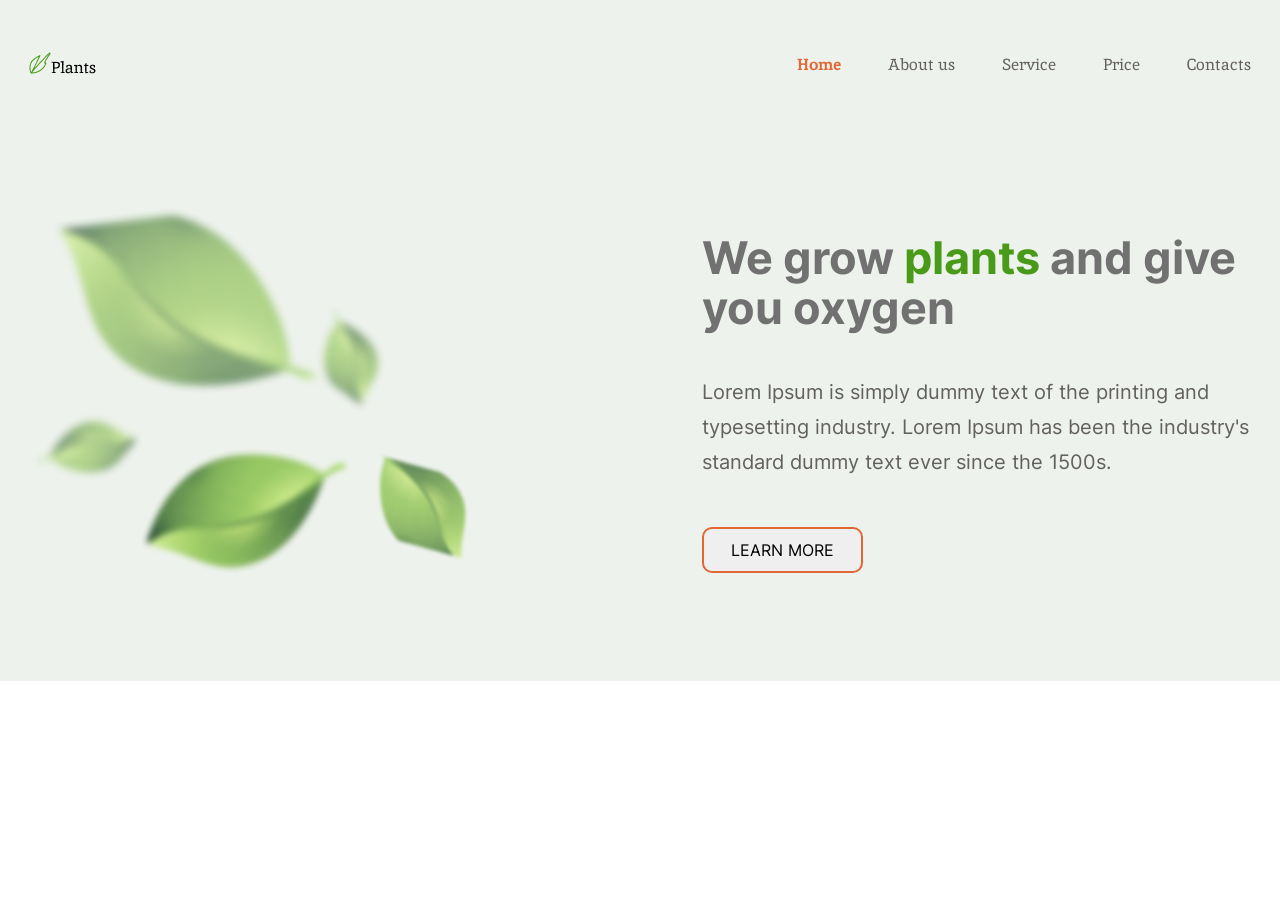
<file: index.html>
<!DOCTYPE html>
<html lang="en">
<head>
    <meta charset="UTF-8">
    <meta http-equiv="X-UA-Compatible" content="IE=edge">
    <meta name="viewport" content="width=device-width, initial-scale=1.0">
    <link rel="stylesheet" href="./css/normalize.css">
    <link rel="stylesheet" href="./css/style.css">
    <title>Plants</title>
</head>
<body>
    <header class="header">
        <div class="wrapper">
            <div class="header__logo">
                <img src="./assets/image/logo.png" alt="Logo">
            </div>
            <div class="nav">
                <ul class="nav__list">
                    <li class="nav__item active">Home</li>
                    <li class="nav__item">About us</li>
                    <li class="nav__item">Service</li>
                    <li class="nav__item">Price</li>
                    <li class="nav__item">Contacts</li>
                </ul>
            </div>
        </div>
    </header>
    <main class="main">
        <section class="welcome">
            <div class="wrapper">
                <div class="welcome__container">
                    <div class="welcome__image">
                        <img src="./assets/image/leafs.png" alt="Leafs">
                    </div>
                    <div class="welcome__content">
                        <div class="welcome__title">We grow <span class="green">plants</span> and give you oxygen</div>
                        <div class="welcome__text">Lorem Ipsum is simply dummy text of the printing and typesetting industry. Lorem Ipsum has been the industry's standard dummy text ever since the 1500s.</div>
                        <button class="btn" type="button">LEARN MORE</button>
                    </div>
                </div>
            </div>
        </section>
    </main>
</body>
</html>
</file>
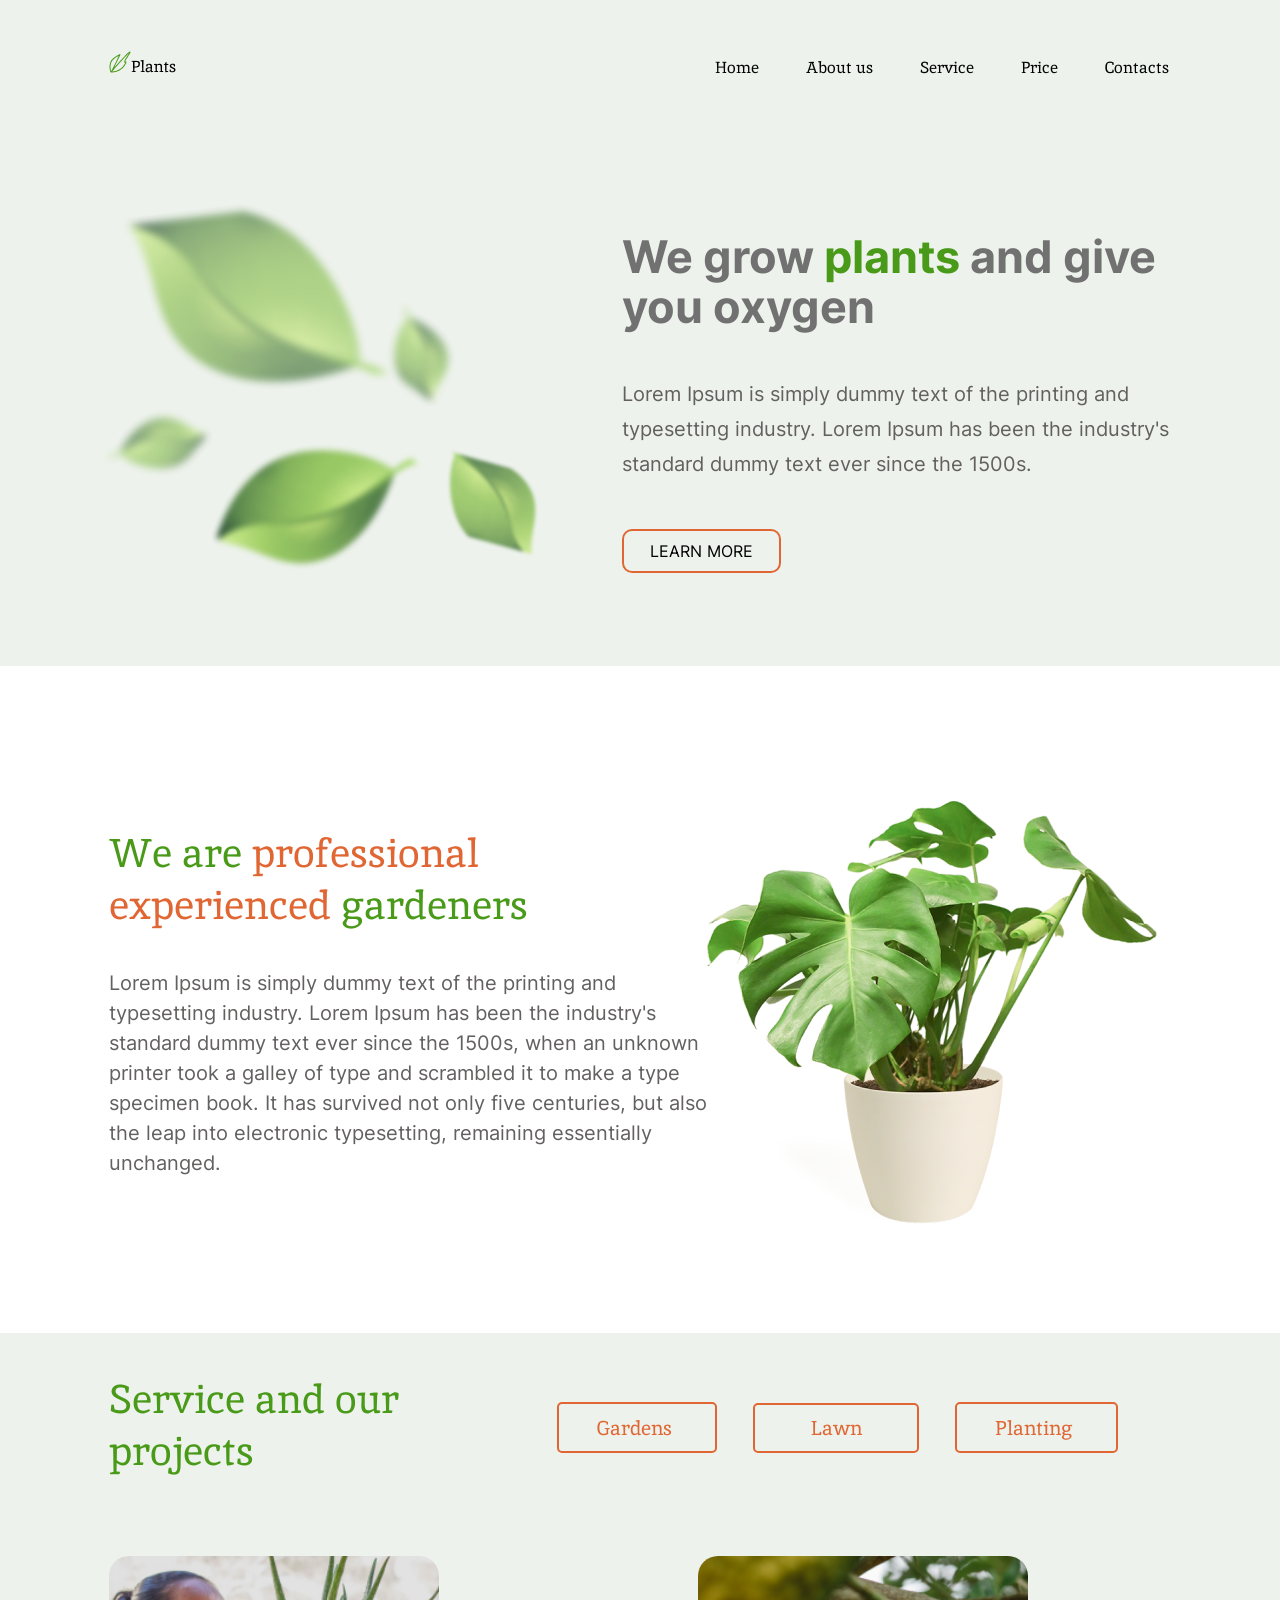
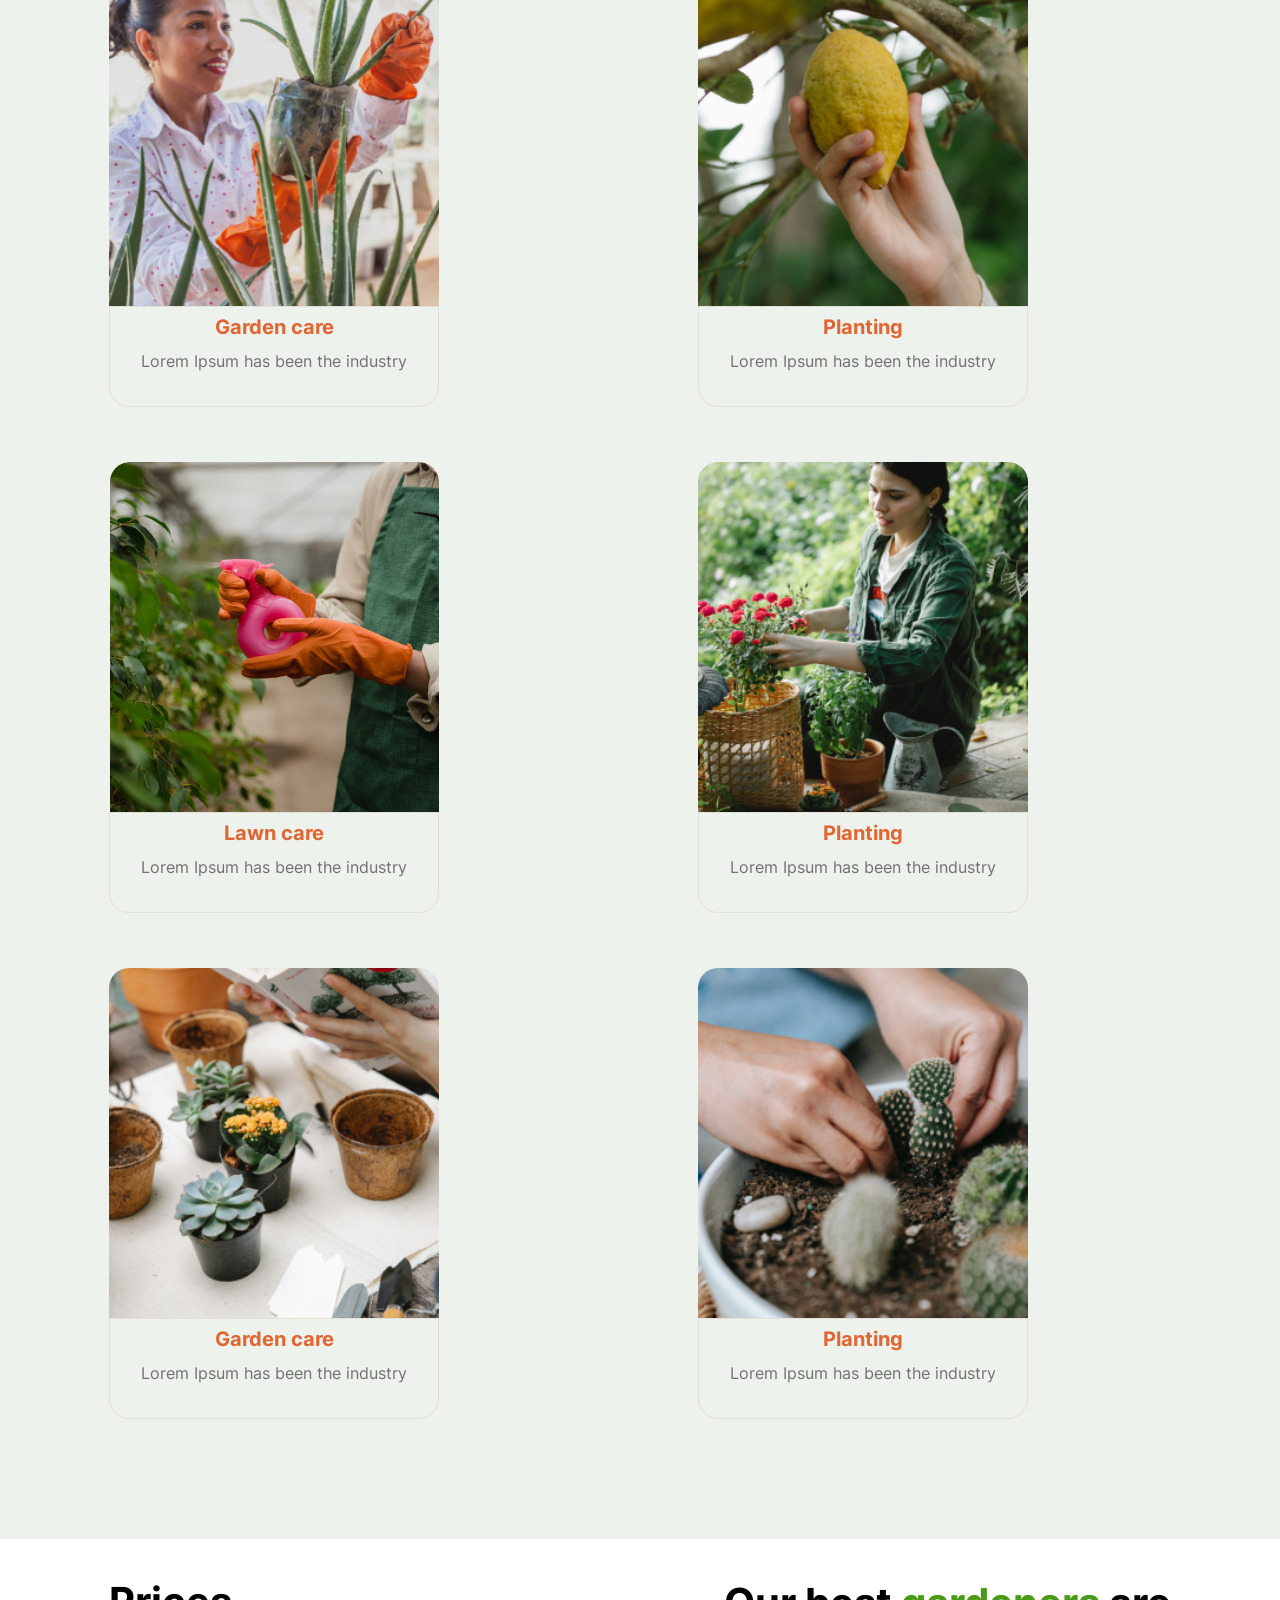
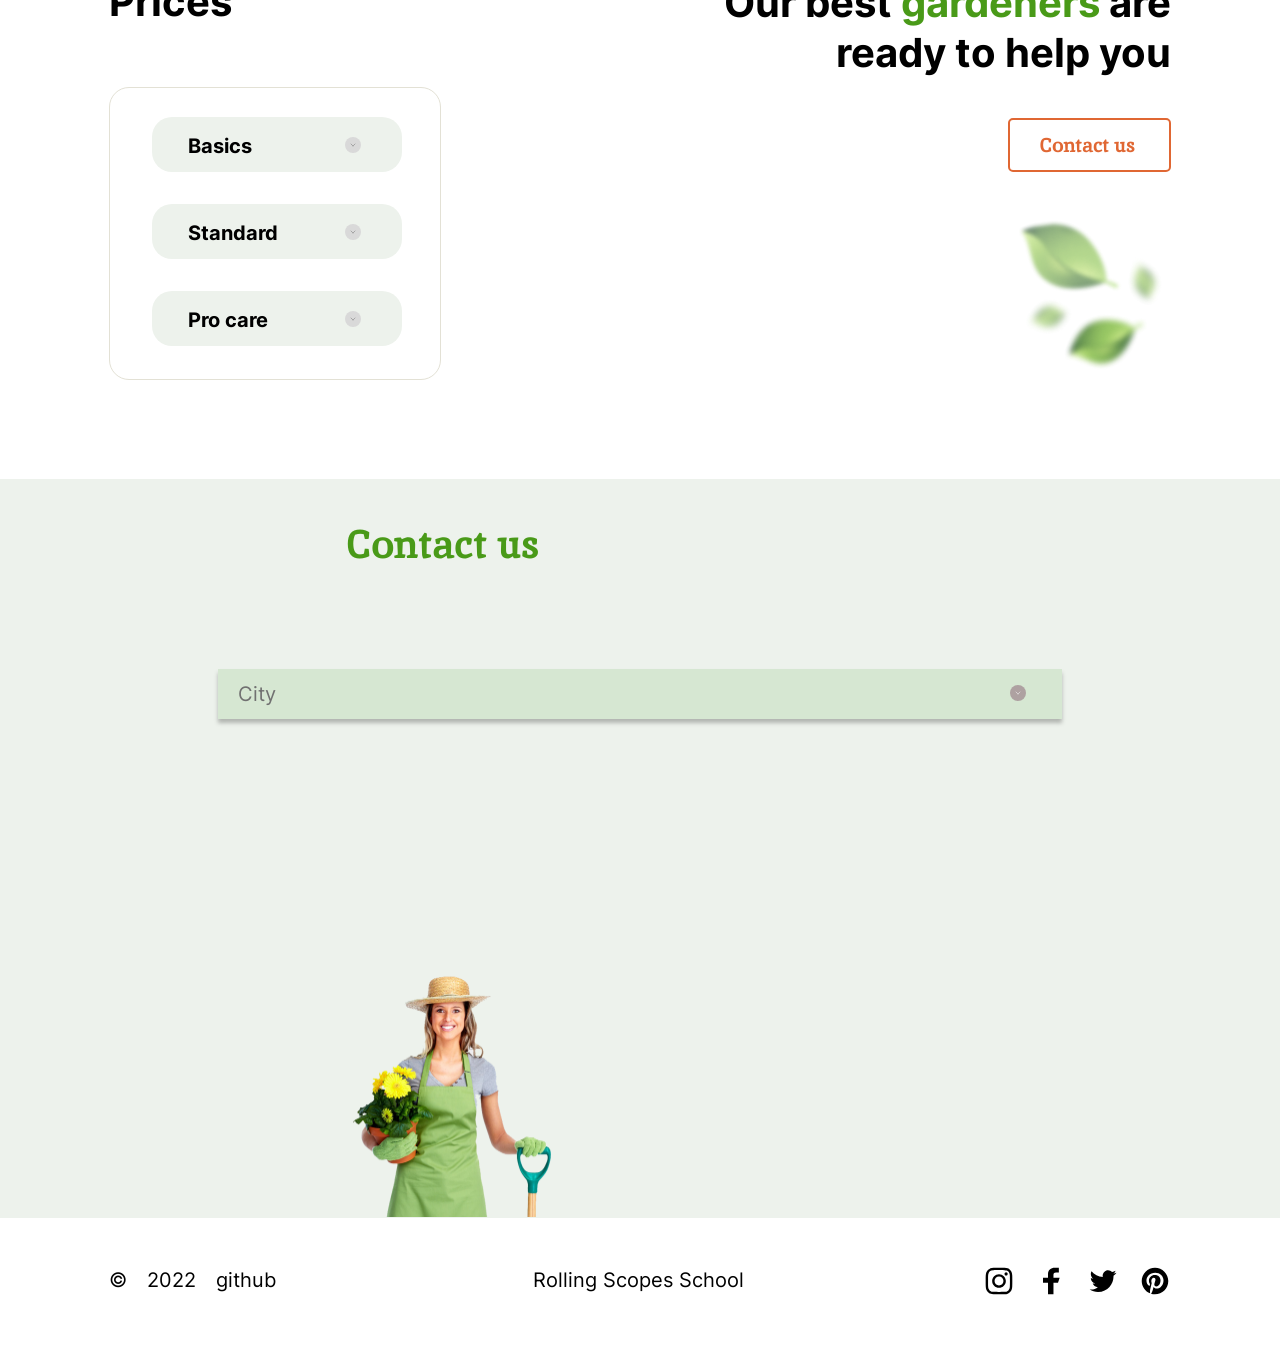
<file: plants/index.html>
<!DOCTYPE html>
<html lang="en">
<head>
    <meta charset="UTF-8">
    <meta http-equiv="X-UA-Compatible" content="IE=edge">
    <meta name="viewport" content="width=device-width, initial-scale=1.0">
    <link rel="shortcut icon" href="./assets/icons/favicon.ico">
    <link rel="stylesheet" href="./css/normalize.css">
    <link rel="stylesheet" href="./css/style.css">
    <title>Plants</title>
</head>
<body>
    <header class="header">
        <div class="wrapper">
            <div class="header__logo">
                <img src="./assets/image/logo.png" alt="Logo">
            </div>
            <nav class="nav">
                <div class="hamb">
                    <div class="hamb__field" id="hamb">
                      <span class="bar"></span> 
                      <span class="bar"></span>
                      <span class="bar"></span>
                      <span class="bar"></span>
                    </div>
                  </div>
                <ul class="nav__list">
                    <li class="nav__item"><a href="#">Home</a></li>
                    <li class="nav__item"><a href="#about">About us</a></li>
                    <li class="nav__item"><a href="#service">Service</a></li>
                    <li class="nav__item"><a href="#prices">Price</a></li>
                    <li class="nav__item"><a href="#contacts">Contacts</a></li>
                </ul>
            </nav>
            <div class="popup" id="popup"></div>
            <div class="black-layer"></div>
        </div>
    </header>
    <main class="main">
        <section class="welcome">
            <div class="wrapper">
                <div class="welcome__container">
                    <div class="welcome__image">
                        <img src="./assets/image/leafs.png" alt="leafs">
                    </div>
                    <div class="welcome__content">
                        <h1 class="welcome__title">We grow <span class="green">plants</span> and give you oxygen</h1>
                        <p class="welcome__text">Lorem Ipsum is simply dummy text of the printing and typesetting industry. 
                            Lorem Ipsum has been the industry's standard dummy text ever since the 1500s.</p>
                        <button class="btn button" type="button">LEARN MORE</button>
                    </div>
                </div>
            </div>
        </section>
        <section class="about" id="about">
            <div class="wrapper">
                <div class="about__container">
                    <div class="about__content">
                        <h2 class="about__title">We are <span class="red">professional experienced</span> gardeners</h2>
                        <p class="about__text">Lorem Ipsum is simply dummy text of the printing and typesetting industry. Lorem Ipsum has
                            been the industry's standard dummy text ever since the 1500s, when an unknown printer took a galley of type and
                            scrambled it to make a type specimen book. It has survived not only five centuries, but also the leap into electronic
                            typesetting, remaining essentially unchanged. </p>
                    </div>
                    <div class="about__image">
                        <img src="./assets/image/houseplant.png" alt="Houseplant">
                    </div>
                </div>
            </div>
        </section>
        <section class="service" id="service">
            <div class="wrapper">
                <div class="service__content">
                    <h2 class="service__title">Service and our projects</h2>
                    <div class="service__btns">
                        <button class="btn service__btn service__gardens" type="button">Gardens</button>
                        <button class="btn service__btn service__lawn" type="button">Lawn</button>
                        <button class="btn service__btn service__planting" type="button">Planting</button>
                    </div>
                </div>
                <div class="cards">
                    <div class="card card__garden">
                        <a href="#!" class="card__item">
                            <div class="card__image">
                                <img src="./assets/image/garden.png" alt="service">
                            </div>
                            <div class="card__content">
                                <p class="card__title">Garden care</p>
                                <p class="card__text">Lorem Ipsum has been the industry</p>
                            </div>
                        </a>
                    </div>
                    <div class="card card__planting">
                        <a href="#!" class="card__item">
                            <div class="card__image">
                                <img src="./assets/image/planting.png" alt="service">
                            </div>
                            <div class="card__content">
                                <p class="card__title">Planting</p>
                                <p class="card__text">Lorem Ipsum has been the industry</p>
                            </div>
                        </a>
                    </div>
                    <div class="card card__lawn">
                        <a href="#!" class="card__item">
                            <div class="card__image">
                                <img src="./assets/image/lawn.png" alt="service">
                            </div>
                            <div class="card__content">
                                <p class="card__title">Lawn care</p>
                                <p class="card__text">Lorem Ipsum has been the industry</p>
                            </div>
                        </a>
                    </div>
                    <div class="card card__planting">
                        <a href="#!" class="card__item">
                            <div class="card__image">
                                <img src="./assets/image/planting2.png" alt="service">
                            </div>
                            <div class="card__content">
                                <p class="card__title">Planting</p>
                                <p class="card__text">Lorem Ipsum has been the industry</p>
                            </div>
                        </a>
                    </div>
                    <div class="card card__garden">
                        <a href="#!" class="card__item">
                            <div class="card__image">
                                <img src="./assets/image/garden2.png" alt="service">
                            </div>
                            <div class="card__content">
                                <p class="card__title">Garden care</p>
                                <p class="card__text">Lorem Ipsum has been the industry</p>
                            </div>
                        </a>
                    </div>
                    <div class="card card__planting">
                        <a href="#!" class="card__item">
                            <div class="card__image">
                                <img src="./assets/image/planting3.png" alt="service">
                            </div>
                            <div class="card__content">
                                <p class="card__title">Planting</p>
                                <p class="card__text">Lorem Ipsum has been the industry</p>
                            </div>
                        </a>
                    </div>
                </div>
            </div>
        </section>
        <section class="prices" id="prices">
            <div class="wrapper">
                <div class="prices__block">
                    <div class="price">
                        <h2 class="price__title">Prices</h2>
                        <div class="price__list">
                            <div class="price__box">
                                <div class="price__item">Basics</div>
                                <div class="price__content">
                                    <p class="price__text">Release of Letraset sheets containing Lorem
                                        Ipsum passages, and more recently
                                    </p>
                                    <p class="price__cost"><span class="price__dollar">$</span>15 <span class="price__hour"> / per hour</span></p>
                                    <div class="price__btn"><a href="#contacts" class="price__link">Order</a></div>
                                </div>
                            </div>
                            <div class="price__box">
                                <div class="price__item">Standard</div>
                                <div class="price__content">
                                    <p class="price__text">Release of Letraset sheets containing Lorem
                                        Ipsum passages, and more recently
                                    </p>
                                    <p class="price__cost"><span class="price__dollar">$</span>25 <span class="price__hour"> / per hour</span></p>
                                    <div class="price__btn"><a href="#contacts" class="price__link">Order</a></div>
                                </div> 
                            </div>
                            <div class="price__box">
                                <div class="price__item">Pro care</div>
                                <div class="price__content">
                                    <p class="price__text">Release of Letraset sheets containing Lorem
                                        Ipsum passages, and more recently
                                    </p>
                                    <p class="price__cost"><span class="price__dollar">$</span>35 <span class="price__hour"> / per hour</span></p>
                                    <div class="price__btn"><a href="#contacts" class="price__link">Order</a></div>
                                </div>
                            </div>
                        </div>
                    </div>
                    <div class="info">
                        <p class="info__text">Our best <span class="green">gardeners</span> are ready to help you</p>
                        <button class="btn info__btn button">Contact us</button>
                        <img class="info__img" src="./assets/image/leafs-price.png" alt="leafs">
                    </div>
                </div>
            </div>
        </section>
        <section class="contacts" id="contacts">
            <div class="wrapper">
                <div class="contacts__content">
                    <div class="contacts__image">
                        <img src="./assets/image/contact_woman.png" alt="woman">
                    </div>
                    <h2 class="contacts__title">Contact us</h2>
                    <div class="contacts__container">
                        <div class="contacts__list">
                            <div class="contacts__item">City</div>
                            <div class="contacts__box">
                                <div class="contacts__town  canandaiga" >
                                    <input id="Canandaigua" type="radio" value="Canandaigua">
                                    <label for="Canandaigua">Canandaigua, NY</label>
                                </div>
                                <div class="contacts__town">
                                    <input id="NewYork" type="radio" value="NewYork">
                                    <label for="NewYork">New York City</label>
                                </div>
                                <div class="contacts__town">
                                    <input id="Yonkers" type="radio" value="Yonkers">
                                    <label for="Yonkers">Yonkers, NY</label>
                                </div>
                                <div class="contacts__town">
                                    <input id="Sherril" type="radio" value="Sherril">
                                    <label for="Sherril">Sherrill, NY</label>
                                </div>
                            </div>
                        </div>
                        <div class="town__wrapper">
                            <div class="town">
                                <div class="town__item">
                                    <div class="town__name">City:</div>
                                    <div class="town__name-value"></div>
                                </div>
                                <div class="town__item">
                                    <div class="town__phone">Phone:</div>
                                    <div class="town__phone-value"></div>
                                </div>
                                <div class="town__item">
                                    <div class="town__adress">Office adress:</div>
                                    <div class="town__adress-value"></div>
                                </div>
                                <a class="town__btn town__number" href="tel:+18475555555">Call us</a>
                            </div>
                        </div>
                    </div>

                </div>
            </div>
        </section>
    </main>
    <footer class="footer">
        <div class="wrapper">
            <div class="footer__content">
                <div class="footer__year">
                    <div>&copy;</div>
                    <p>2022</p>
                    <div><a href="https://github.com/Mary-fox" target="_blank">github</a></div>
                </div>
                <div class="footer__text">
                    <a href="https://rs.school/js-stage0/" target="_blank">Rolling Scopes School</a>
                </div>
                <ul class="footer__icons">
                    <li class="footer__icon"><a href="https://instagram.com" target="_blank"><img class="footer__image" src="./assets/icons/inst.svg" alt="instagram"></a></li>
                    <li class="footer__icon"><a href="https://facebook.com" target="_blank"><img class="footer__image" src="./assets/icons/fb.svg" alt="facebook"></a></li>
                    <li class="footer__icon"><a href="https://twitter.com" target="_blank"><img  class="footer__image" src="./assets/icons/twitter.svg" alt="twitter"></a></li>
                    <li class="footer__icon"><a href="https://pinterest.com" target="_blank"><img  class="footer__image" src="./assets/icons/pinterest.svg" alt="pinterest"></a></li>
                </ul>
            </div>
        </div>
    </footer>
    <script src="./js/index.js"></script>
    <script src="./js/script.js"></script>
</body>
</html>
</file>
<file: css/style.css>
/* Inter - 400 */

@font-face {
    font-family: "Inter";
    font-weight: 400;
    src: url("../assets/fonts/Inter-Regular.ttf");
}

/* Inter - 700 */

@font-face {
    font-family: "Inter";
    font-weight: 700;
    src: url("../assets/fonts/Inter-Bold.ttf");
}

/* Inika - 400 */

@font-face {
    font-family: "Inika";
    font-weight: 400;
    src: url("../assets/fonts/Inika-Regular.ttf");
}

/* Inika - 700 */

@font-face {
    font-family: "Inika";
    font-weight: 700;
    src: url("../assets/fonts/Inika-Bold.ttf");
}

*,
*:before,
*:after {
    box-sizing: border-box;
    margin: 0;
    padding: 0;
}
.active {
    font-weight: 700;
    color: #E06733;
}

html,
body {
    overflow-x: hidden;
    scroll-behavior: smooth;
}

body {
    font-family: "Inter", sans-serif;
    color: #636060;
}

.wrapper {
    width: 1222px;
    margin: 0 auto;
}
.header {
    background: #EDF2EC;
}
.header .wrapper {
    display: flex;
    justify-content: space-between;
    align-items: center;
    padding: 52px 0 61px 0;
}
.nav__list {
    list-style: none;
    display: flex;
    gap: 47px;
}
.nav__item {
    font-family: 'Inika';
    cursor: pointer;
}
.welcome {
    background: #EDF2EC;
}
.welcome__container {
    display: flex;
    justify-content: space-between;
    padding: 52px 0 62px 0;
}
.welcome__title {
    font-family: 'Inter';
    font-weight: 700;
    font-size: 45px;
    line-height: 50px;
    color: #717171;
    padding-bottom: 42px;
}
.welcome__content{
    max-width: 549px;
    padding-top: 42px;
}
.green {
    color: #499A18;
}
.welcome__text {
    font-size: 20px;
    line-height: 35px;
    color: #636060;
    padding-bottom: 47px;
}
.btn {
    padding: 11px 27px;
    border: 2px solid #E06733;
    border-radius: 10px;
    font-weight: 400;
    font-size: 16px;
    line-height: 20px;
    cursor: pointer;
}
</file>
<file: plants/css/style.css>
/* Inter - 400 */

@font-face {
    font-family: "Inter";
    font-weight: 400;
    src: url("../assets/fonts/Inter-Regular.ttf");
}

/* Inter - 700 */

@font-face {
    font-family: "Inter";
    font-weight: 700;
    src: url("../assets/fonts/Inter-Bold.ttf");
}

/* Inika - 400 */

@font-face {
    font-family: "Inika";
    font-weight: 400;
    src: url("../assets/fonts/Inika-Regular.ttf");
}

/* Inika - 700 */

@font-face {
    font-family: "Inika";
    font-weight: 700;
    src: url("../assets/fonts/Inika-Bold.ttf");
}

*,
*:before,
*:after {
    box-sizing: border-box;
    margin: 0;
    padding: 0;
}
a {
    text-decoration: none;
    cursor: pointer;
}
.green {
    color: #499A18;
}
.red {
    color: #E06733;
}

html,
body {
    overflow: overlay;
    /* overflow-x: hidden; */
    scroll-behavior: smooth;
}

body {
    font-family: "Inter", sans-serif;
    color: #636060;
}

.wrapper {
    max-width: 1440px;
    margin: 0 auto;
    padding: 0 109px;
}
.header {
    background: #EDF2EC;
}
.header .wrapper {
    display: flex;
    justify-content: space-between;
    align-items: center;
    padding: 51px 109px 62px 109px;
}
.hamb {
    display: none;
}
.popup {
    display: none;
}
.nav {
    padding-top: 6px;
}
.nav__list {
    list-style: none;
    display: flex;
    gap: 47px;
    position: relative;
    top: 1px;
    right: 2px;
}
.nav__item {
    font-family: 'Inika';
    cursor: pointer;
}
.nav__item a {
    color: #010201;
}
.black-layer {
    display: none;
}
/* .active {
    font-weight: 700;
    color: #E06733 !important;
} */
@media (max-width: 900px) {
    .wrapper {
        max-width: 768px;
        margin: 0 auto;
        padding: 0 50px;
    }
    .header .wrapper {
        padding: 43px 50px 35px 50px;
    }
    .nav__list {
        gap: 46px;
    }
}
@media (max-width: 767px) {
    .wrapper {
        max-width: 380px;
        padding: 0 25px;
    }
    .header .wrapper {
        padding: 25px 25px 28px 23px;
        justify-content: left;
        flex-wrap: wrap;
    }
    .nav {
        padding-top: 0;
    }
    .nav__list {
        gap: 9px;
    }
    .nav__item a {
        font-size: 10px;
    }
}
@media (max-width: 420px) {
    .header .wrapper {
        justify-content: space-between;
        flex-wrap: nowrap;
    }
    .nav__list {
        display: none;
    }
    .hamb {
        display: flex;
        align-items: center;
    }
    .hamb__field {
        padding: 3px 0;
        cursor: pointer;
    }
    .bar {
        display: block;
        width: 40px;
        border: 1px solid #717171;
        margin: 6px auto;
        transition: 0.5s;
    }
    .popup {
        position: fixed;
        top: 20px;
        left: -100%;
        width: 300px;
        height: 250px;
        background-color: white;
        z-index: 100;
        display: flex;
        transition: 1s;
        border-radius: 10px;
        opacity: 0.9;
    }
    .popup.open {
        left: 0;
    }
    .popup .nav__list{
        width: 100%;
        height: 100%;
        display: flex;
        flex-direction: column;
        align-items: center;
        justify-content: start;
        padding: 18px 0;
        overflow: auto;
        gap: 10px;
    }
    .popup .nav__list > li {
        width: 100%;
    }
    .popup .nav__list > li > a {
        width: 100%;
        display: flex;
        justify-content: center;
        padding: 5px 0;
        font-size: 20px;
    }
    .popup .nav__list > li > a:hover {
        color: #E06733;
    }    
    .hamb__field.active .bar:nth-child(2) {
        opacity: 0;
    }
    .hamb__field.active .bar:nth-child(4) {
        opacity: 0;
    }
    .hamb__field.active .bar:nth-child(1) {
        transform: translateY(8px) rotate(45deg);
    }
    
    .hamb__field.active .bar:nth-child(3) {
        transform: translateY(-8px) rotate(-45deg);
    }
    .nav__list {
        display: none;
    }
    body.noscroll {
        overflow: hidden;
    }
    .nav__item a{
        font-size: 19px;
        color: black;
    }
    .black-layer_active {
        display: block;
        position: fixed;
        top: 0;
        left: 0;
        width: 100%;
        height: 100%;
        background: rgba(0,0,0,.2);
        transition: 1s;
    }
}
.welcome, .service, .contacts {
    background: #EDF2EC;
}
.welcome__container {
    display: flex;
    justify-content: space-between;
    padding: 48px 0 51px 0;
}
.welcome__title {
    font-family: 'Inter';
    font-weight: 700;
    font-size: 45px;
    line-height: 50px;
    color: #717171;
    padding-bottom: 15px;
}
.welcome__content{
    max-width: 549px;
    padding-top: 14px;
}
.welcome__image {
    margin-left: -10px;
}
.welcome__text {
    font-size: 20px;
    line-height: 35px;
    color: #636060;
    padding-bottom: 47px;
}
@media (max-width: 900px) {
    .welcome__container {
        flex-direction: row-reverse;
        padding-bottom: 69px;
    }
    .welcome__title {
        font-size: 35px;
        padding-bottom: 30px;
        margin: 0;
    }
    .welcome__image img {
        display: none;
    }
    .welcome__image {
        background-image: url(../assets/image/leafs-tablet.png);
        width: 280px;
        height: 254px;
        position: relative;
        bottom: 4px;
        right: 7px;
    }
    .welcome__content{
        max-width: 346px;
        padding-top: 5px;
    }
    .welcome__text {
        font-size: 16px;
        line-height: 25px;
        padding-bottom: 35px;
        padding-left: 7px;
    }
}
@media (max-width: 767px) {
    .welcome__image {
        display: none;
    }
    .welcome__title {
        font-size: 25px;
        line-height: 35px;
        padding-bottom: 20px;
    }
    .welcome__container {
        padding-top: 19px;
        padding-bottom: 25px;
    }
    .welcome__text {
        padding-left: 0;
        padding-bottom: 27px;
    }
}
.btn {
    padding: 10px 26px;
    border: 2px solid #E06733;
    /* outline: 1px solid #E06733; */
    border-radius: 10px;
    font-weight: 400;
    font-size: 16px;
    line-height: 20px;
    cursor: pointer;
    background: #EDF2EC;
}
.about__container{
    display: flex;
    justify-content: space-between;
    padding: 94px 0 91px 0;
    align-items: center;
}
.about__content {
    max-width: 605px;
}
.about__title {
    font-family: 'Inika';
    font-weight: 400;
    font-size: 40px;
    line-height: 52px;
    color: #499A18;
    padding: 4px 0 37px 0;
    max-width: 463px;
}
.about__text {
    font-family: 'Inter';
    font-weight: 400;
    font-size: 20px;
    line-height: 30px;
    color: #636060;
}
@media (max-width: 900px) {
    .about__container {
        flex-direction: column;
        padding-top: 42px;
    }
    .about__content {
        max-width: 668px;
    }
    .about__title{
        max-width: 423px;
        margin: 0 auto;
        text-align: center;
        padding: 0 0 51px 0;
        font-size: 35px;
        line-height: 46px;
    }
    .about__image img {
        max-width: 250px;
        max-height: 258px;
    }
    .about__text {
        padding-bottom: 68px;
    }
}
@media (max-width: 767px) {
    .btn {
        padding: 5px 17px;
        font-size: 10px;
    }
    .about__title{
        font-size: 25px;
        line-height: 33px;
        padding: 0 0 13px 0;
    }
    .about__container {
        padding: 30px 0 23px 0;
    }
    .about__image img {
        max-width: 150px;
    }
    .about__text {
        font-size: 15px;
        line-height: 25px;
        padding-bottom: 0;
    }
}
.service__title {
    font-family: 'Inika';
    font-weight: 400;
    font-size: 40px;
    line-height: 52px;
    color: #499A18;
    max-width: 306px;
}
.service__content {
    display: flex;
    padding: 40px 0 79px 0;
}
.service__btns {
    padding: 29px 0 0 142px;
}
.service__btn{
    padding: 11px 43px 10px 38px;
    font-family: 'Inika';
    font-weight: 400;
    font-size: 20px;
    line-height: 26px;
    color: #E06733;
    margin-right: 31px;
    border: 2px solid #E06733;
    border-radius: 5px;
}
.service__btn:nth-child(2) {
    padding: 10px 55px;
}
.cards {
    display: grid;
    grid-template-columns:repeat(auto-fit, minmax(330px, 1fr)); 
    width: 100%;
    row-gap: 55px;
    column-gap: 116px;
    padding-bottom: 120px;
}
.card__content {
    border: 1px solid #E3E1D5;
    border-radius: 0px 0px 20px 20px;
    text-align: center;
    max-width: 330px;
}
.card__image img{
    vertical-align: top;
    width: 330px;
    height: 350px;
    object-fit: cover;
    border-radius: 20px 20px 0 0;
}
.card__title {
    font-weight: 700;
    font-size: 20px;
    line-height: 20px;
    color: #E06733;
    padding: 10px 0 14px 0;
}
.card__text {
    font-weight: 400;
    font-size: 16px;
    line-height: 20px;
    color: #717171;
    padding-bottom: 35px;
}
.card.blur {
    filter: blur(4px);
}
.card.noblur {
    filter: blur(0px);
}
.card {
    transition: 0.5s;
}
@media (max-width: 1260px) {
    .service__content {
        flex-direction: column;
    }
    .service__btns {
        padding: 29px 0 0 63px;
    }
}
@media (max-width: 1000px) {
    .service__content {
        padding: 59px 0 40px 0;
    }
    .service__title {
        font-size: 35px;
        line-height: 46px;
    }
    .service__btns {
        padding: 42px 0 0 0;
    }
    .service__btn {
        margin-right: 31px;
    }
    .cards {
        grid-template-columns:repeat(auto-fit, minmax(281px, 1fr)); 
        row-gap: 38px;
        column-gap: 106px;
        padding-bottom: 70px;
    }
    .card__image img {
        width: 280px;
        height: 349px;
    }
    .card__title {
        padding: 10px 0 10px 0;
    }
    .card__text {
        padding: 0 38px 18px 39px;
    }
    .card__content {
        max-width: 281px;
    }
}
@media (max-width: 767px) {
    .service__title {
        font-size: 25px;
        line-height: 33px;
        max-width: 187px;
    }
    .service__content {
        padding: 30px 0 30px 0;
    }
    .service__btn{
        padding: 7px 30px 5px 31px;
        font-size: 15px;
        line-height: 20px;
        margin-right: 8px;
        margin-bottom: 7px;
    }
    .service__btn:nth-child(2) {
        padding: 6px 39px;
    }
    .service__btns {
        padding: 38px 0 0 0;
    }
    .cards {
        text-align: center;
        row-gap: 36px;
        padding-bottom: 27px;
    }
    .card__content {
        max-width: 280px;
        position: relative;
        left: 25px;
    }
    .card__text {
        padding: 0 35px 18px 35px;
    }
}
@media (max-width: 360px) {
    .card__content {
        left: 0;
    }
}
.prices__block {
    padding: 39px 0 109px;
    display: flex;
    justify-content: space-between;
}
.price__title {
    font-size: 40px;
    line-height: 48px;
    color: #000000;
    padding-bottom: 61px;
}
.price__list {
    display: flex;
    flex-direction: column;
    border: 1px solid #E3E1D5;
    border-radius: 20px;
    gap: 32px;
    padding: 29px 38px 33px 42px;
}
.price__item {
    background: #EDF2EC;
    border-radius: 20px;
    font-weight: 700;
    font-size: 20px;
    line-height: 20px;
    color: #000000;
    padding: 13px 123px 16px 36px;
    position: relative;
    cursor: pointer;
}
.price__box {
    max-height: 150px;
}
.price__item:first-child {
    padding: 19px 123px 16px 36px;
}
.price__item::after {
    content: url(../assets/icons/ptices_btn.svg);
    position: absolute;
    right: 41px;
}
.price__item.active::after {
    content: url(../assets/icons/accordion_btn-active.svg);
}
.price__content {
    max-width: 250px;
    background: #D6E7D2;
    border-radius: 0 0 20px 20px;
    padding: 0 45px 0 40px;
    position: relative;
    top: -14px;
    overflow: hidden;
    max-height: 0; /* Скрываем контент */
    transition: 0.4s; 
}
.price__item.active  + .price__content {
    max-height: 120px;
    transition: 0.4s; 
}
.price__list.open {
    max-height: 388px;
}
.price__item.active{
    border-radius: 20px 20px 0 0;
    padding-bottom: 34px;
    background: #D6E7D2;
}
.price__text {
    border-top: 0.5px solid #AEA1A1;
    padding: 6px 0 6px 0;
    font-family: 'Inter';
    font-weight: 300;
    font-size: 10px;
    line-height: 10px;
    color: #717171;
}
.price__cost {
    font-weight: 700;
    font-size: 16px;
    line-height: 20px;
    color: #E06733; 
    padding-bottom: 12px;
}
.price__dollar {
    font-size: 12px;
}
.price__hour {
    font-size: 12px;
    color: #000000;
}
.price__btn {
    background: #FFFFFF;
    border-radius: 10px;
    padding: 3px 20px;
    border: #FFFFFF;
    cursor: pointer;
    margin-bottom: 10px;
    max-width: 89px;
}
.price__link {
    font-weight: 700;
    font-size: 14px;
    line-height: 20px;
    color: #717171;
}
.info {
    display: flex;
    flex-direction: column;
    align-items: flex-end;
    max-width: 452px;
    gap: 40px;
    position: relative;
}
.info__text {
    font-weight: 700;
    font-size: 40px;
    line-height: 50px;
    text-align: right;
    color: #000000;
}
.info__btn {
    padding: 12px 34px 12px 30px;
    background: #FFFFFF;
    font-family: 'Inika';
    font-weight: 700;
    font-size: 20px;
    line-height: 26px;
    color: #E06733;
    border: 2px solid #E06733;
    border-radius: 5px;
}
.info__img {   
    height: 175px;
}

@media (max-width: 980px) {
    .price__title {
        font-size: 35px;
        line-height: 42px;
        padding-left: 16px;
    }
    .price__list {
        padding: 29px 38px 33px 45px;
        gap: 27px;
    }
    .info__text {
        font-size: 25px;
        line-height: 35px;
        padding-top: 102px;
    }
    .info {
        gap: 28px;
    }
    .info__img {    
        position: relative;
        top: 5px;
        left: 2px;
    }
    .price__list.open {
        max-height: 378px;
    }
}
@media (max-width: 767px) {
    .info {
        align-items: center;
        gap: 19px;
    }
    .info__img {
        display: none;
    }
    .price__title {
        font-size: 25px;
        line-height: 30px;
        text-align: center;
        padding-left: 0;
        padding-bottom: 36px;
    }
    .price__item {
        font-size: 15px;
        color: #000000;
        padding: 16px 68px 13px 28px;
    }
    .price__list {
        gap: 14px;
        padding: 27px 8px;
        border-radius: 17px;
    }
    .price__item {
        padding: 15px 80px 15px 30px;
        font-size: 15px;
    }
    .price__item:first-child {
        padding: 18px 95px 14px 31px;
    }
    .price__item.active:first-child {
        padding: 18px 95px 14px 31px;
    }
    .price__item::after {
        right: 39px;
        bottom: 11px;
    }
    .info__text {
        font-size: 20px;
        text-align: center;
        max-width: 230px;
        padding-top: 20px;
    }
    .info__btn {
        padding: 8px 22px 6px 22px;
        font-size: 15px;
        line-height: 20px;
    }
    .price__content {
        max-width: 200px;
    }
    .price__list.open {
        max-height: 338px;
    }
}
.price__item.active + .price__list{
    gap: 0;
}
.contacts__content {
    display: flex;
    padding-top: 50px;
}
.contacts__image {
    padding-right: 113px;
    position: relative;
    top: 3px;
}
.contacts__title {  
    font-family: 'Inika';
    font-size: 40px;
    line-height: 52px;
    color: #499A18;
    padding: 10px 68px 0 0;
}
.contacts__list {
    /* position: relative; */
    padding-top: 97px;
}
.contacts__item {
    position: relative;
    background: #D6E7D2;
    box-shadow: 0px 4px 4px rgba(0, 0, 0, 0.25);
    border-radius: 0px;
    padding: 5px 20px 5px 20px;
    font-weight: 400;
    font-size: 20px;
    line-height: 40px;
    color: #717171;
    cursor: pointer;
    min-width: 450px;
}
.contacts__item::after {
    content: url(../assets/icons/accordion_btn.svg);
    position: absolute;
    right: 33px;
}
.contacts__item.pick::after {
    content: url(../assets/icons/accordion_btn-active.svg);
}
.contacts__town input{
    display: none;
}
.contacts__box {
    padding: 27px 50px 24px 20px; 
    background: #DCE9D9;
    max-height: 0;
    opacity: 0;
}
.contacts__town label{
    font-weight: 400;
    font-size: 16px;
    line-height: 40px;
    letter-spacing: 0.05em;
    color: #499A18;
    border-bottom: 1px solid #D9D9D9;
    width: 100%;
    display: block; 
    margin-bottom: 7px;
    cursor: pointer;
}
.contacts__box.active {
    width: 450px;
    position: absolute;
    max-height: 243px;
    opacity: 1;
    transition: 0.3s;
    z-index: 3;
} 
.contacts__town label:hover {
    color: #717171;
    border-bottom: 1px solid #717171;
}
.contacts__item.pick {
    background: #C1E698;
    box-shadow: none;
}
.contacts__list.pick {
    padding-bottom: 51px;
}
.town__wrapper {
    position: relative;
    max-width: 448px;
    max-height: 214px;
    background: #EDF2EC;
    border: 1px solid #000000;
    border-radius: 20px;
    display: none;
}
.town__wrapper.open {
    display: block;
}
.town {
    padding: 17px 33px 32px 33px;
    font-weight: 400;
    font-size: 16px;
    line-height: 40px;
    color: #000000;
    letter-spacing: 0.05em;
    display: flex;
    flex-direction: column;
}
.town__btn {
    font-family: 'Inika';
    padding: 7px 43px;
    font-weight: 700;
    font-size: 11px;
    line-height: 13px;
    text-align: center;
    color: #717171;
    background: #EDF2EC;
    border: 1px solid #E06733;
    border-radius: 5px;
    align-self: center;
    margin-top: 24px;
}
.town__item {
    display: flex;
}
.town__btn a {
    color: #717171;
}
.town__name {
    margin-right: 93px;
}
.town__phone{
    margin-right: 67px;
}
.town__adress {
    margin-right: 14px;
}
.town__name-value, .town__phone-value, .town__adress-value {
    font-weight: 400;
    font-size: 16px;
    line-height: 40px;
    letter-spacing: 0.05em;
    color: #717171;
}
@media (max-width: 1350px) {
    .prices__block {
        padding: 39px 0 92px;
 
    }
    .contacts__title{
        position: absolute;
        left: 238px;
        top: 29px
    }
    .contacts__content{
        flex-direction: column-reverse;
        padding: 50px 109px 0 109px;
        position: relative;
    }
    .contacts__item::after {
        right: 36px;
    }
    .contacts__image img {
        height: 248px;
        position: relative;
        left: 135px;
        margin-top: 196px;
    }
    .contacts__list {
        padding-top: 140px;
    }
    .contacts__list.pick {
        padding-bottom: 51px;
    }
}
@media (max-width: 800px) {
    .contacts__item::after {
        right: 35px;
        top: 5px;
    }
}
@media (max-width: 767px) {
    .contacts__title {
        left: 103px;
        font-size: 25px;
        line-height: 33px;
        top: 14px;
    }
    .contacts__content{
        padding: 30px 17px 0 17px;
    }
    .contacts__item {
       min-width: 300px;
    }
    .prices__block {
        padding: 23px 0 40px;
        justify-content: center;
        flex-wrap: wrap;
    }
    .contacts__image img {
        height: 124.25px;
        left: 96px;
        margin-top: 114px;
    }
    .contacts__list {
        padding: 107px 0 0 0;
    }
    .contacts__list.pick {
        padding: 107px 0 10px 0;
    }
    .contacts__item::after {
        right: 20px;
        top: 7px;
    }
    .contacts__box{
        padding: 3px 50px 7px 20px;
    }
    .contacts__box.active {
        width: 300px;
        position: absolute;
        max-height: 243px;
        opacity: 1;
        transition: 0.3s;
        z-index: 3;
    } 
    .town__wrapper.open {
        display: block;
        margin-bottom: 27px;
    }
    .town__name {
        margin-right: 22px;
    }
    .town__phone{
        margin-right: 5px;
    }
    .town__adress {
        margin-right: 10px;
        line-height: 20px;
        max-width: 64px;
    }
    .town__adress-value {
        line-height: 20px;
    }
    .town {
        padding: 20px 36px 23px 36px;
    }
    /* .town__wrapper.open + .contacts__image {
        display: none;
    } */
    .contacts__image.none {
        display: none;
    }
}
@media (max-width: 379px) {
    .contacts__item {
        padding: 6px 235px 5px 17px;
    }
}
.footer__content {
    display: flex;
    justify-content: space-between;
    padding: 40px 0 38px 0;
    font-size: 20px;
    line-height: 45px;
    color: #000000;
}
.footer__text {
    margin-left: 18px;
}
.footer__year{
    display: flex;
    gap: 20px;
}
.footer__icons {
    display: flex;
    gap: 20px;
    padding-top: 7px;
}
.footer__icon {
   list-style-type: none;
}
.footer a {
    color: #000000;
}
.footer__image {
    transition: 0.3;
}
@media (max-width: 900px) {
    .footer__content {
        flex-direction: column;
        align-items: center;
        padding:33px 0 22px 0;
        gap: 20px;
        line-height: 24px;
    }
    .footer__text{
        margin-left: 0;
        position: relative;
        bottom: 3px;
    }
    .footer__icons {
        padding-top: 0;
    }
    .footer__year {
        gap: 23px;
    }
}
@media (max-width: 767px) {
    .footer__content {
        gap: 17px;
        padding:22px 0 6px 0;
    }
    .footer__icons {
        position: relative;
        bottom: 6px;
    }
    
}
/* hover,active... */
.button:hover {
    background: #E06733;
    border: 2px solid #E06733;
    /* outline: 1px solid #E06733; */
     /* border-radius: 10px; */
    color: #FFFFFF;
    transition: 0.3s;
 }
.contacts__item:hover {
    background: #C1E698;
    /* border: 0.5px solid #D6E7D2;
    outline: 0.5px solid #D6E7D2; */
    border-radius: 0px;
}
.service__btn.active {
    background: #E06733;
    border: 2px solid #E06733;
    border-radius: 10px;
    color: #FFFFFF;
    transition: 0.3s;
}
.nav__item a:hover, .nav__item a:active{
    color: #E06733;
    font-weight: 500;
}
.price__item:hover {
    background: #D6E7D2;
}
.footer__image:hover {
    transform: scale(1.2); /* Увеличиваем масштаб */
}
</file>
